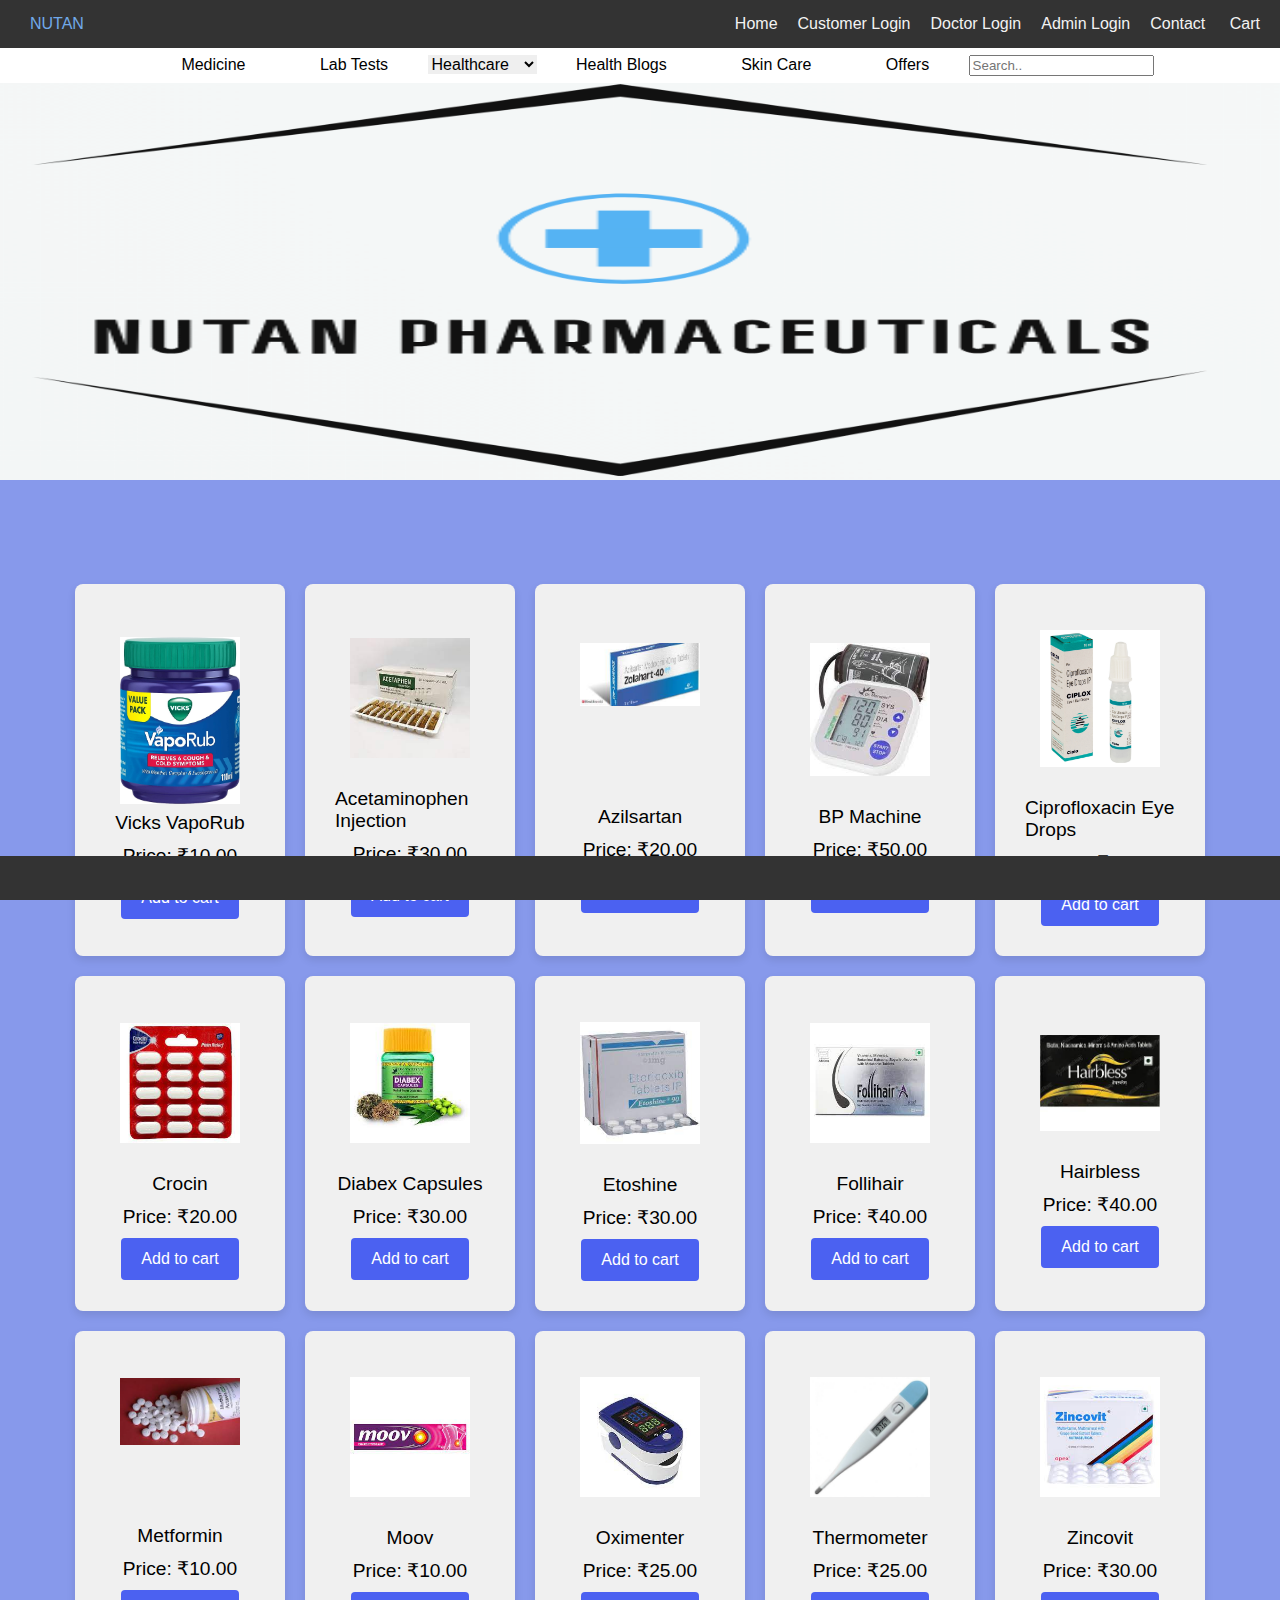
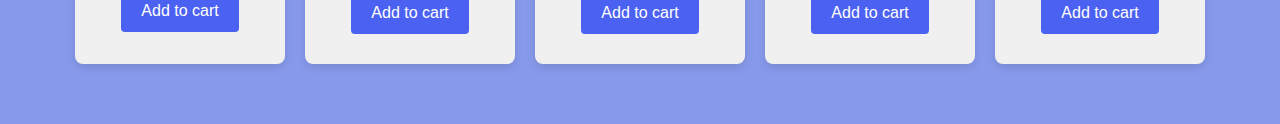
<file: index.html>
<!DOCTYPE html>
<html lang="en">

<head>
  <meta charset="UTF-8">
  <meta name="viewport" content="width=device-width, initial-scale=1.0">
  <link rel="stylesheet" href="https://cdnjs.cloudflare.com/ajax/libs/font-awesome/6.5.1/css/all.min.css"
    integrity="sha512-DTOQO9RWCH3ppGqcWaEA1BIZOC6xxalwEsw9c2QQeAIftl+Vegovlnee1c9QX4TctnWMn13TZye+giMm8e2LwA=="
    crossorigin="anonymous" referrerpolicy="no-referrer"/>
  <title>Nutan</title>
  <link rel="stylesheet" href="home.css">
</head>

<body>
  <!-- section 1 -->
  <header>
    <div class="navbar1">
      <div class="company_name">
        <i class="fa-solid fa-prescription-bottle-medical"></i>
          NUTAN 
      </div>
      <div class="nav_content">
        <a href="index.html">Home</a>
        <a href="customer_login.html">Customer Login</a>
        <a href="doctor_login.html">Doctor Login</a>
        <a href="admin.html">Admin Login </a>
        <a href="contact.html">Contact</a>
      </div>
      <div class="cart_content1">
        <div class="cart_icon">
          <i class="fa-solid fa-cart-plus" style="color: #f9fafb;"></i>
        </div> &nbsp;
        <a href="cart.html">Cart</a>
      </div>
    </div>

    <div class="navbar2">
      <div class="itemlist">
        <a href="medicine.html">Medicine</a>
        <a href="#">Lab Tests</a>

        <!-- <a href="#">Healthcare</a> -->
        <select name="Healthcare" id="Healthcare">
          <option value="0">Healthcare</option>
          <option value="1">Elderly Care</option>
          
        </select>

        <a href="#">Health Blogs</a>
        <a href="#">Skin Care</a>
        <a href="#">Offers</a>

          <input type="search" placeholder="Search.." name="search">
          <!-- <button type="submit"><i class="fa fa-search"></i></button> -->
      </div>
    </div>

  </header>
  <div class="home_image">
    <img src="image/Nutun_logo.png" alt="Nature" class="image" width="600" height="400">
  </div>
  <!-- Section 2 -->
  <div class="container">
    <div class="grid-container">
      <!-- Generate 25 cards -->
      <div class="card">
        <div class="cart_content">
          <img src="image/vicks.jpg" alt="">
          <a href="#">Vicks VapoRub</a>
          <p>Price: ₹10.00</p>
          <button class="btn cart-btn" onclick="addToCart()"><a href="cart.html" style="color: white;">Add to cart</a></button>
        </div>
      </div>
      <div class="card">
        <div class="cart_content">
          <img src="image/acetaminophen injection.jpg" alt=""><br>
          <a href="#">Acetaminophen Injection</a>
          <p>Price: ₹30.00</p>
          <button class="btn cart-btn" onclick="addToCart()"><a href="cart.html" style="color: white;">Add to cart</a></button>
        </div>
      </div>
      <div class="card">
        <div class="cart_content thrid_cart">
          <img src="image/Azilsartan.jpg" alt=""><br>
          <a href="#">Azilsartan</a>
          <p>Price: ₹20.00</p>
          <button class="btn cart-btn" onclick="addToCart()"><a href="cart.html" style="color: white;">Add to cart</a></button>
        </div>
      </div>
      <div class="card">
        <div class="cart_content">
          <img src="image/BPmachine.jpg" alt=""><br>
          <a href="#">BP Machine</a>
          <p>Price: ₹50.00</p>
          <button class="btn cart-btn" onclick="addToCart()"><a href="cart.html" style="color: white;">Add to cart</a></button>
        </div>
      </div>
      <div class="card">
        <div class="cart_content">
          <img src="image/Ciprofloxacin Eye Drops.png" alt=""><br>
          <a href="#">Ciprofloxacin Eye Drops</a>
          <p>Price: ₹20.00</p>
          <button class="btn cart-btn" onclick="addToCart()"><a href="cart.html" style="color: white;">Add to cart</a></button>
        </div>
      </div>
      <div class="card">
        <div class="cart_content">
          <img src="image/crocin.jpg" alt=""><br>
          <a href="#">Crocin</a>
          <p>Price: ₹20.00</p>
          <button class="btn cart-btn" onclick="addToCart()"><a href="cart.html" style="color: white;">Add to cart</a></button>
        </div>
      </div>
      <div class="card">
        <div class="cart_content">
          <img src="image/DIABEX CAPSULES.jpg" alt=""><br>
          <a href="#">Diabex Capsules</a>
          <p>Price: ₹30.00</p>
          <button class="btn cart-btn" onclick="addToCart()"><a href="cart.html" style="color: white;">Add to cart</a></button>
        </div>
      </div>
      <div class="card">
        <div class="cart_content">
          <img src="image/Etoshine.jpg" alt=""><br>
          <a href="#">Etoshine</a>
          <p>Price: ₹30.00</p>
          <button class="btn cart-btn" onclick="addToCart()"><a href="cart.html" style="color: white;">Add to cart</a></button>
        </div>
      </div>
      <div class="card">
        <div class="cart_content">
          <img src="image/follihair.jpg" alt=""><br>
          <a href="#">Follihair</a>
          <p>Price: ₹40.00</p>
          <button class="btn cart-btn" onclick="addToCart()"><a href="cart.html" style="color: white;">Add to cart</a></button>
        </div>
      </div>
      <div class="card">
        <div class="cart_content">
          <img src="image/hairbless.jpg" alt=""><br>
          <a href="#">Hairbless</a>
          <p>Price: ₹40.00</p>
          <button class="btn cart-btn" onclick="addToCart()"><a href="cart.html" style="color: white;">Add to cart</a></button>
        </div>
      </div>
      <div class="card">
        <div class="cart_content  thrid_cart2">
          <img src="image/Metformin.jpg" alt=""><br>
          <a href="#">Metformin</a>
          <p>Price: ₹10.00</p>
          <button class="btn cart-btn" onclick="addToCart()"><a href="cart.html" style="color: white;">Add to cart</a></button>
        </div>
      </div>
      <div class="card">
        <div class="cart_content">
          <img src="image/moov.jpg" alt=""><br>
          <a href="#">Moov</a>
          <p>Price: ₹10.00</p>
          <button class="btn cart-btn" onclick="addToCart()"><a href="cart.html" style="color: white;">Add to cart</a></button>
        </div>
      </div>
      <div class="card">
        <div class="cart_content">
          <img src="image/oximenter.jpg" alt=""><br>
          <a href="#">Oximenter</a>
          <p>Price: ₹25.00</p>
          <button class="btn cart-btn" onclick="addToCart()"><a href="cart.html" style="color: white;">Add to cart</a></button>
        </div>
      </div>
      <div class="card">
        <div class="cart_content">
          <img src="image/thermometer.jpeg" alt=""><br>
          <a href="#">Thermometer</a>
          <p>Price: ₹25.00</p>
          <button class="btn cart-btn" onclick="addToCart()"><a href="cart.html" style="color: white;">Add to cart</a></button>
        </div>
      </div>
      <div class="card">
        <div class="cart_content">
          <img src="image/zincovit.jpg" alt=""><br>
          <a href="#">Zincovit</a>
          <p>Price: ₹30.00</p>
          <button class="btn cart-btn" onclick="addToCart()"><a href="cart.html" style="color: white;">Add to cart</a></button>
        </div>
      </div>
      <!-- Repeat for the remaining cards -->
      <!-- You can also use JavaScript to generate cards dynamically -->
    </div>
  </div>


  <!-- Section 3 -->
  <footer>
    <!-- <p>&copy; 2024 MyWebsite. All rights reserved.</p> -->
    <a href="https://www.instagram.com/" class="fa-brands fa-instagram fa-lg"style="color: #74C0FC;   text-decoration:none; padding-left:5px" ></a>
    <a href= "https://twitter.com/"class="fa-brands fa-twitter fa-lg" style="color: #74C0FC;  text-decoration:none;"></a>
    <a href="https://in.pinterest.com/" class="fa-brands fa-pinterest fa-lg" style="color: #e81111;   text-decoration:none;"></a>
    <a href="https://www.facebook.com/" class="fa-brands fa-facebook fa-lg" style="color: #74C0FC; text-decoration:none;"></a>
  </footer>

  <script src="script.js"></script>
</body>

</html>
</file>
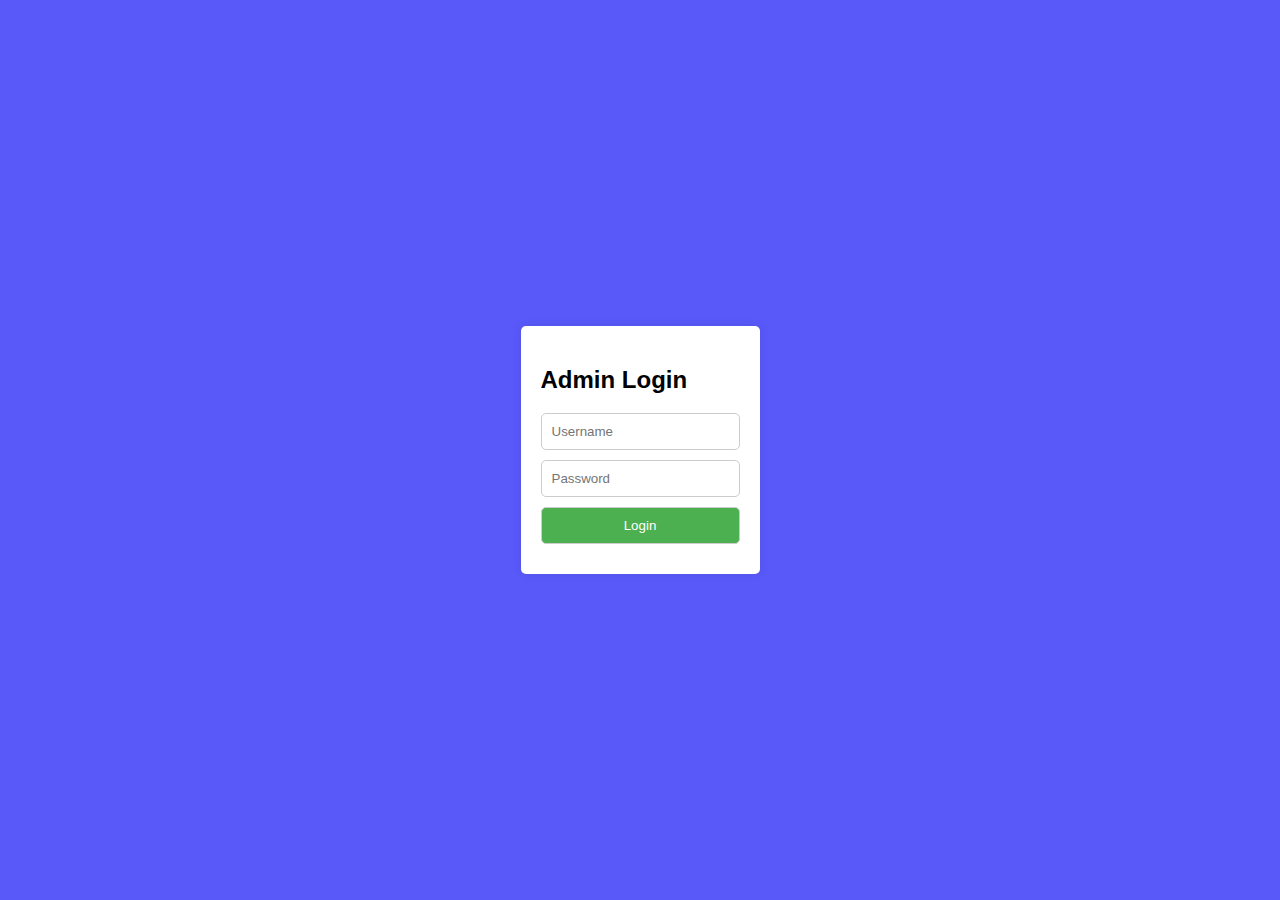
<file: admin.html>
<!DOCTYPE html>
<html lang="en">
<head>
    <meta charset="UTF-8">
    <meta name="viewport" content="width=device-width, initial-scale=1.0">
    <title>Login Page</title>
    <style>
        body {
            font-family: Arial, sans-serif;
            background-color: rgb(89, 89, 250);
            margin: 0;
            padding: 0;
            display: flex;
            justify-content: center;
            align-items: center;
            height: 100vh;
        }
        form {
            background-color: #fff;
            padding: 20px;
            border-radius: 5px;
            box-shadow: 0 0 10px rgba(0, 0, 0, 0.1);
        }
        input[type="text"],
        input[type="password"],
        input[type="submit"] {
            width: 100%;
            margin-bottom: 10px;
            padding: 10px;
            border: 1px solid #ccc;
            border-radius: 5px;
            box-sizing: border-box;
        }
        input[type="submit"] {
            background-color: #4caf50;
            color: #fff;
            cursor: pointer;
        }
        input[type="submit"]:hover {
            background-color: #45a049;
        }
    </style>
</head>
<body>

<form action="#" method="post">
    <h2>Admin Login</h2>
    <input type="text" name="username" placeholder="Username" required><br>
    <input type="password" name="password" placeholder="Password" required><br>
    <input type="submit" value="Login">
</form>

</body>
</html>
</file>
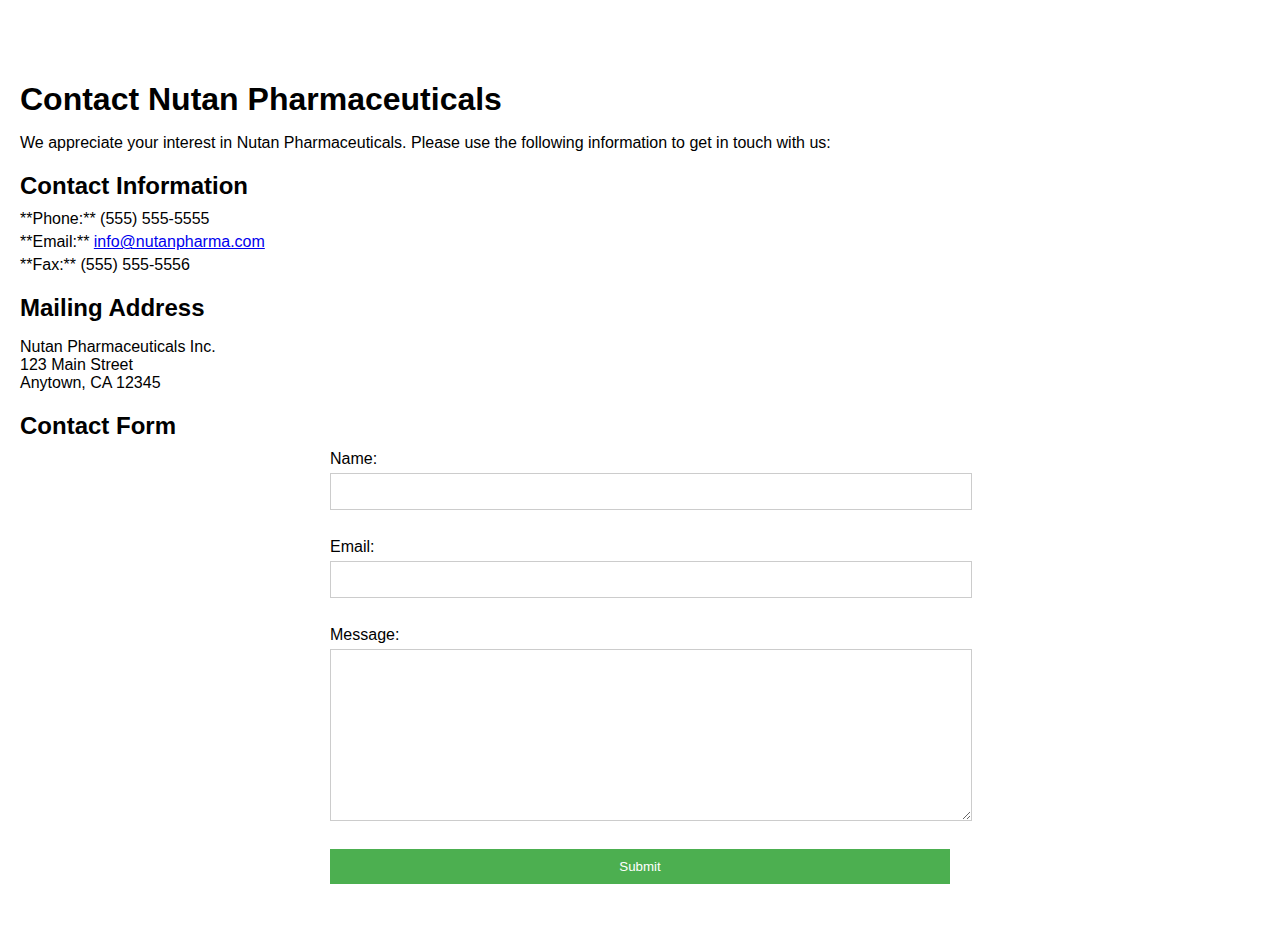
<file: contact.html>
<!DOCTYPE html>
<html lang="en">
<head>
  <meta charset="UTF-8">
  <meta name="viewport" content="width=device-width, initial-scale=1.0">
  <title>Nutan Pharmaceuticals - Contact Us</title>
  <link rel="stylesheet" href="style_1.css">
</head>
<body>
  <header>
    </header>
  <main>
    <h1>Contact Nutan Pharmaceuticals</h1>
    <p>We appreciate your interest in Nutan Pharmaceuticals. Please use the following information to get in touch with us:</p>

    <h2>Contact Information</h2>
    <ul class="contact-info">
      <li>**Phone:** (555) 555-5555</li>
      <li>**Email:** <a href="mailto:info@nutanpharma.com">info@nutanpharma.com</a></li>
      <li>**Fax:** (555) 555-5556</li>
    </ul>

    <h2>Mailing Address</h2>
    <p class="address">
      Nutan Pharmaceuticals Inc.<br>
      123 Main Street<br>
      Anytown, CA 12345
    </p>

    <h2>Contact Form</h2>
    <form action="/contact/submit" method="post">
      <label for="name">Name:</label>
      <input type="text" id="name" name="name" required><br>

      <label for="email">Email:</label>
      <input type="email" id="email" name="email" required><br>

      <label for="message">Message:</label>
      <textarea id="message" name="message" rows="5" required></textarea><br>

      <button type="submit">Submit</button>
    </form>

  </main>
  <footer>
    </footer>
</body>
</html>
</file>
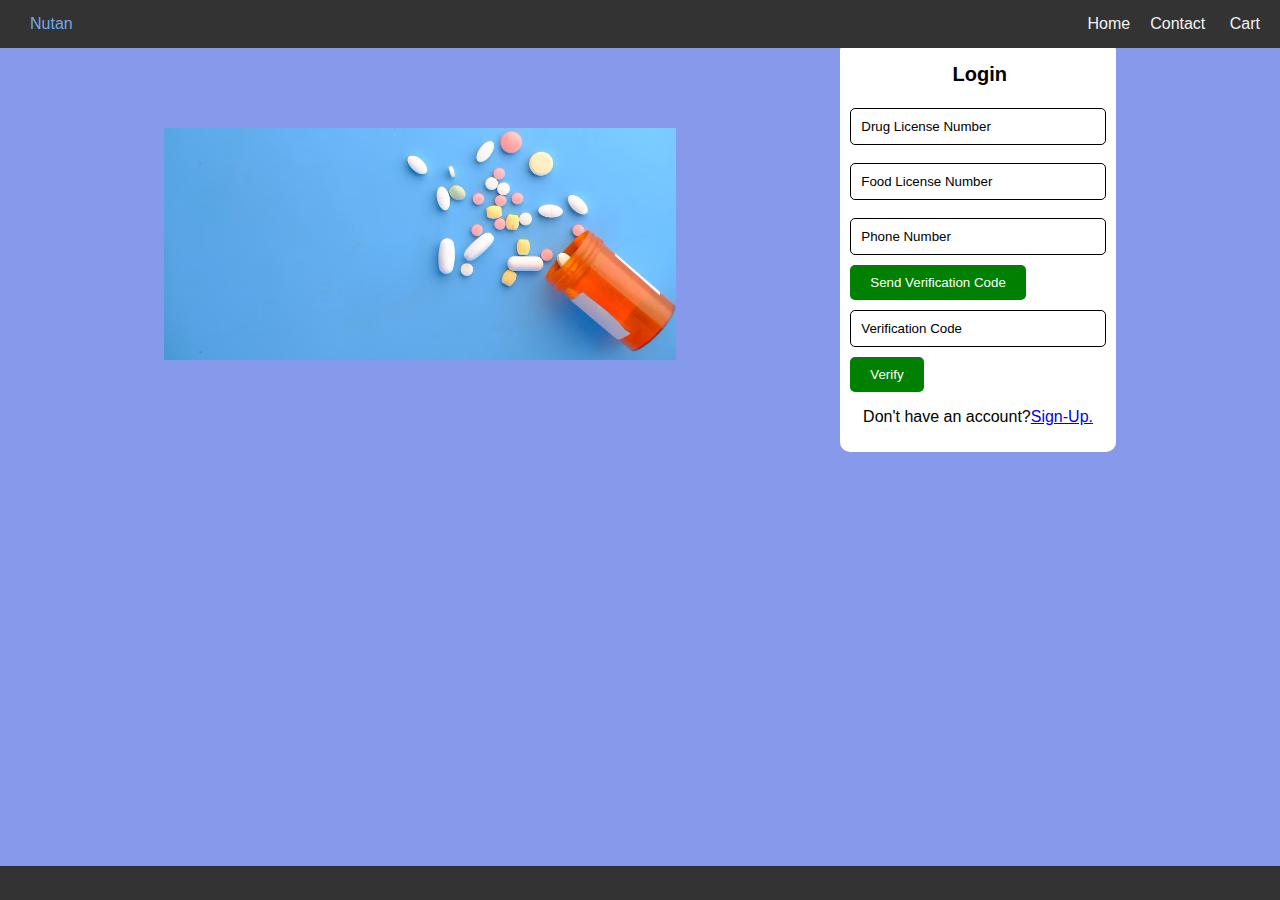
<file: customer_login.html>
<!DOCTYPE html>
<html lang="en">

<head>
    <meta charset="UTF-8">
    <meta name="viewport" content="width=device-width, initial-scale=1.0">
    <link rel="stylesheet" href="https://cdnjs.cloudflare.com/ajax/libs/font-awesome/6.5.1/css/all.min.css"
        integrity="sha512-DTOQO9RWCH3ppGqcWaEA1BIZOC6xxalwEsw9c2QQeAIftl+Vegovlnee1c9QX4TctnWMn13TZye+giMm8e2LwA=="
        crossorigin="anonymous" referrerpolicy="no-referrer" />
    <title>Login Page</title>
    <link rel="stylesheet" href="styles.css">
</head>

<body>
    <header>
        <div class="navbar">
            <div class="company_name">
                <i class="fa-solid fa-prescription-bottle-medical"></i>
                Nutan
            </div>
            <div class="nav_content">
                <a href="index.html">Home</a>
                <!-- <a href="login.html">Login</a> -->
                <a href="#">Contact</a>
                <!-- <a href="#"><i class="fa-regular fa-user"></i></a> -->
            </div>
            <div class="cart_content">
                <div class="cart_icon">
                    <i class="fa-solid fa-cart-plus" style="color: #f9fafb;"></i>
                </div> &nbsp;
                <p>Cart</p>
            </div>

        </div>
    </header>
    <div class="container">
        <div class="side_image">
            <img  src="med.jpg" alt="side image">
        </div>
        <div class="login">
            <h1>Login</h1>
            <form id="verificationForm">
                <div class="form-group">
                    <!-- <label for="DrugLicenseNumber">Drug License Number:</label><br> -->
                    <input type="text" id="DrugLicenseNumber" name="DrugLicenseNumber" placeholder="Drug License Number" required>
                </div>
                <div class="form-group">
                    <!-- <label for="DrugLicenseNumber">Drug License Number:</label><br> -->
                    <input type="text" id="DrugLicenseNumber" name="DrugLicenseNumber" placeholder="Food License Number" required>
                </div>
                <div class="form-group">
                    <!-- <label for="phoneNumber">Phone Number:</label><br> -->
                    <input type="text" id="phoneNumber" name="phoneNumber" placeholder="Phone Number" required>
                </div>
                <div class="form-group">
                    <button type="button" onclick="sendVerificationCode()">Send Verification Code</button>
                </div>
                <div class="form-group">
                    <!-- <label for="verificationCode">Verification Code:</label><br> -->
                    <input type="text" id="verificationCode" name="verificationCode" placeholder="Verification Code" required>
                </div>
                <div class="form-group">
                    <button type="submit">Verify</button>
                </div>
                <p>Don't have an account?<a href="customer_signup.html">Sign-Up.</a></p>
            </form>
        </div>
    </div>

    <footer>
        <!-- <p>&copy; 2024 MyWebsite. All rights reserved.</p> -->
        <a href="https://www.instagram.com/" class="fa-brands fa-instagram fa-lg"style="color: #74C0FC;   text-decoration:none; padding-left:5px" ></a>
        <a href= "https://twitter.com/"class="fa-brands fa-twitter fa-lg" style="color: #74C0FC;  text-decoration:none;"></a>
        <a href="https://in.pinterest.com/" class="fa-brands fa-pinterest fa-lg" style="color: #e81111;   text-decoration:none;"></a>
        <a href="https://www.facebook.com/" class="fa-brands fa-facebook fa-lg" style="color: #74C0FC; text-decoration:none;"></a>
    </footer>

    <script src="script.js"></script>
</body>

</html>
</file>
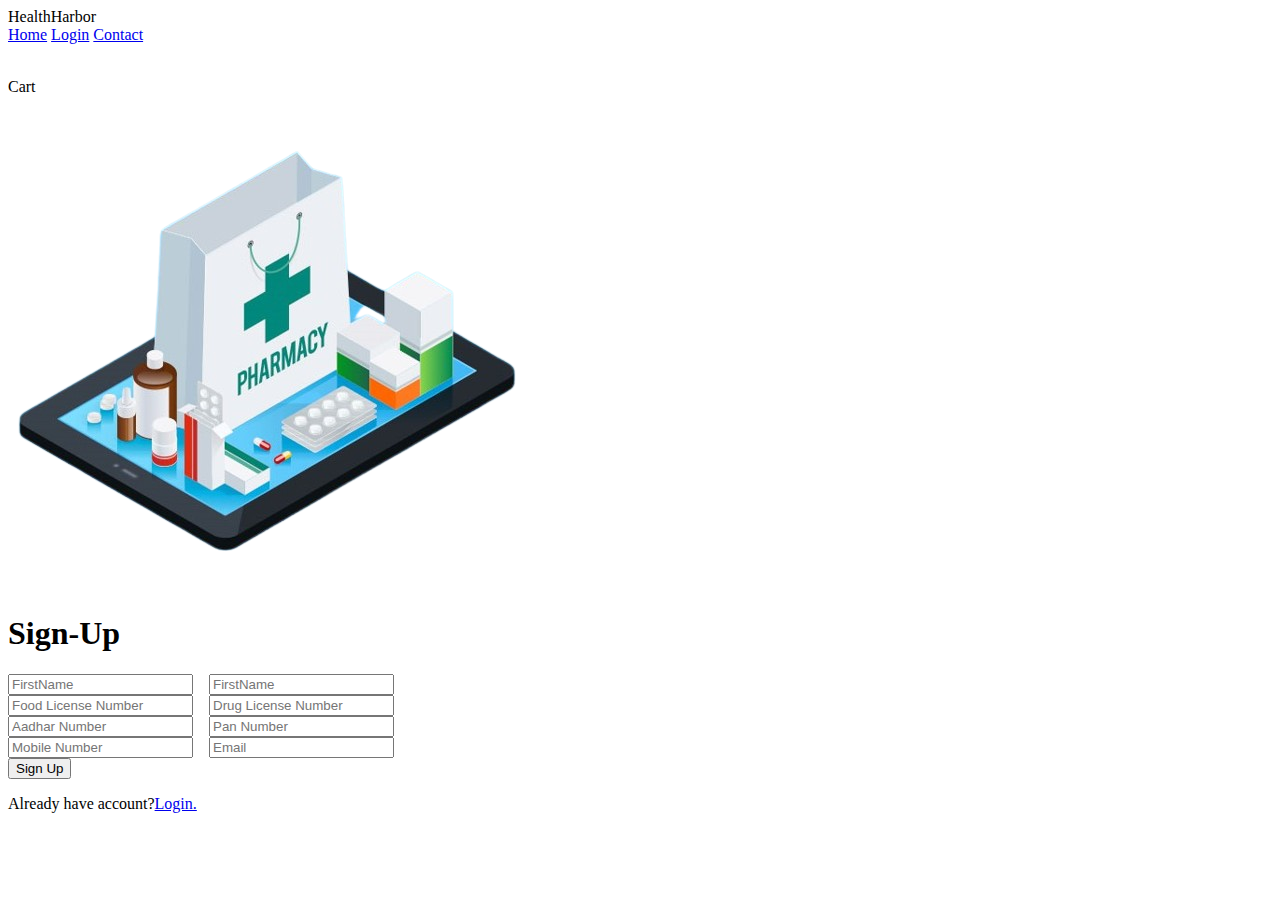
<file: customer_signup.html>
<!DOCTYPE html>
<html lang="en">

<head>
  <meta charset="UTF-8">
  <meta name="viewport" content="width=device-width, initial-scale=1.0">
  <link rel="stylesheet" href="https://cdnjs.cloudflare.com/ajax/libs/font-awesome/6.5.1/css/all.min.css"
    integrity="sha512-DTOQO9RWCH3ppGqcWaEA1BIZOC6xxalwEsw9c2QQeAIftl+Vegovlnee1c9QX4TctnWMn13TZye+giMm8e2LwA=="
    crossorigin="anonymous" referrerpolicy="no-referrer" />
  <title>Login Page</title>
  <link rel="stylesheet" href="customer_signup.html">
</head>

<body>
  <header>
    <div class="navbar">
      <div class="company_name">
        <i class="fa-solid fa-prescription-bottle-medical"></i>
        HealthHarbor
      </div>
      <div class="nav_content">
        <a href="home.html">Home</a>
        <a href="index.html">Login</a>
        <a href="#">Contact</a>
      </div>
      <div class="cart_content">
        <div class="cart_icon">
          <i class="fa-solid fa-cart-plus" style="color: #f9fafb;"></i>
        </div> &nbsp;
        <p>Cart</p>
      </div>

    </div>
  </header>
  <div class="container">
    <div class="side_image">
      <img src="image/bck-img-removebg-preview.png" alt="side image">
    </div>
    <div class="login">
      <h1>Sign-Up</h1>
      <form id="signupForm">
        <div class="form-group">
          <input type="text" id="name" name="name" placeholder="FirstName" required>&nbsp; &nbsp; 
          <input type="text" id="name" name="name" placeholder="FirstName" required>
        </div>  
        <div class="form-group">
          <input type="number" id="FoodLicenseNumber" name="FoodLicenseNumber" placeholder="Food License Number">&nbsp; &nbsp; 
          <input type="number" id="DrugLicenseNumber" name="Drug LicenseNumber" placeholder="Drug License Number" required>
        </div>
        <div class="form-group">
          <input type="number" id="AadharNumber" name="AadharNumber" placeholder="Aadhar Number" required>&nbsp; &nbsp; 
          <input type="number" id="PanNumber" name="PanNumber" placeholder="Pan Number" required>
        </div>
        <div class="form-group">
          <input type="number" id="MobileNumbe" name="MobileNumbe" placeholder="Mobile Number" required>&nbsp; &nbsp; 
          <input type="email" id="email" name="email" placeholder="Email" required>
        </div>
        <button type="submit">Sign Up</button>
        <p>Already have account?<a href="customer_login.html">Login.</a></p>
      </form>
    </div>
  </div>

  <footer>
        <i class="fa-brands fa-instagram fa-lg"></i>
        <i class="fa-brands fa-twitter fa-lg" style="color: #74C0FC;"></i>
        <i class="fa-brands fa-pinterest fa-lg" style="color: #e81111;"></i>
        <i class="fa-brands fa-facebook fa-lg" style="color: #74C0FC;"></i>
  </footer>

  <script src="script.js"></script>
</body>

</html>
</file>
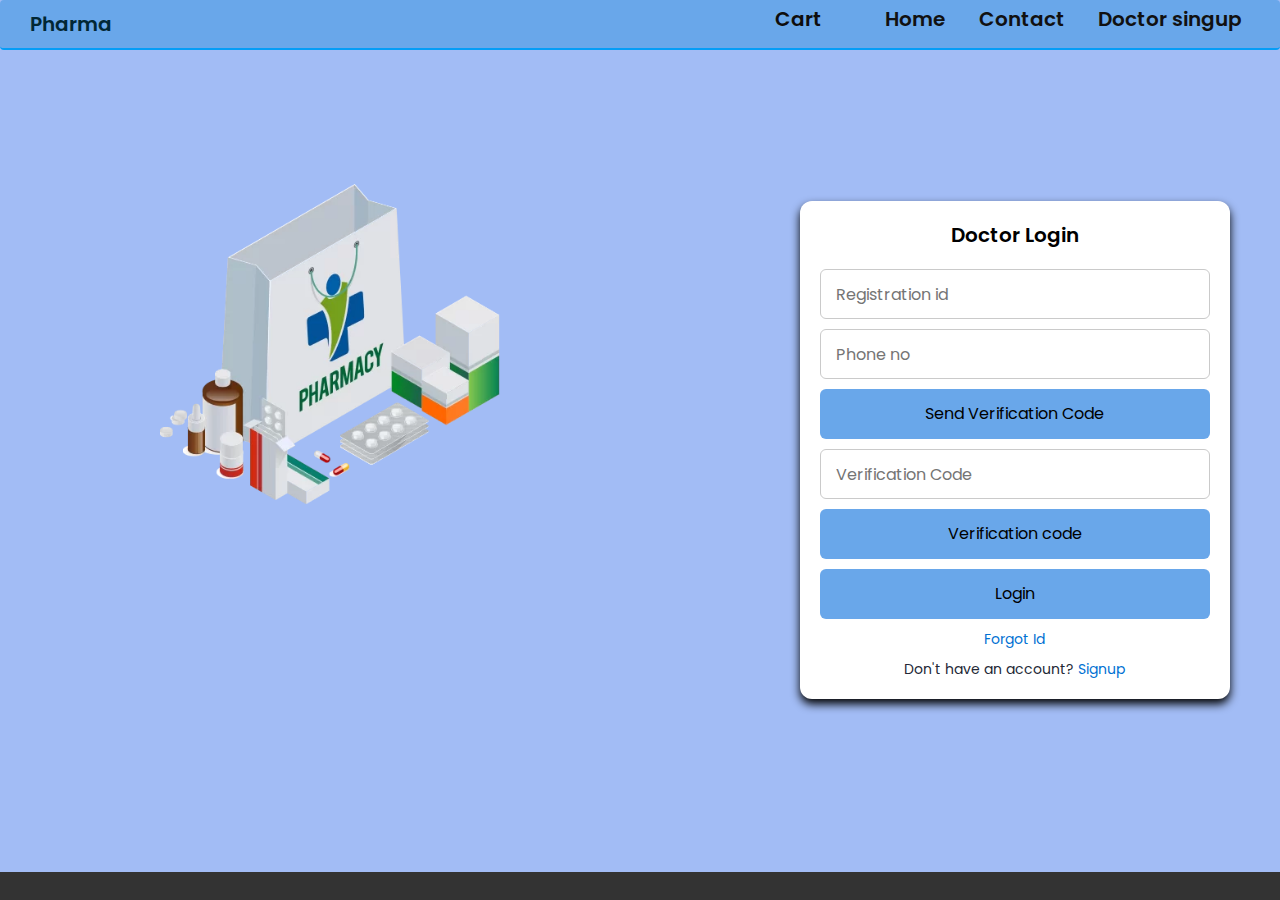
<file: doctor_login.html>
<!DOCTYPE html>

    <html lang="en">
    <head>
        <meta charset="UTF-8">
       
        <meta http-equiv="Cache-control" content="public">
        <meta name="viewport" content="width=device-width, initial-scale=1.0">

        <title> Doctor login </title>
        <link rel="stylesheet" href="https://maxcdn.bootstrapcdn.com/bootstrap/3.4.1/css/bootstrap.min.css">
        <script src="https://ajax.googleapis.com/ajax/libs/jquery/3.7.1/jquery.min.js"></script>
        <script src="https://maxcdn.bootstrapcdn.com/bootstrap/3.4.1/js/bootstrap.min.js"></script>
        <link rel="stylesheet" href="https://cdnjs.cloudflare.com/ajax/libs/font-awesome/6.5.1/css/all.min.css"
        integrity="sha512-DTOQO9RWCH3ppGqcWaEA1BIZOC6xxalwEsw9c2QQeAIftl+Vegovlnee1c9QX4TctnWMn13TZye+giMm8e2LwA=="
        crossorigin="anonymous" referrerpolicy="no-referrer" />

        <!-- CSS -->
        <link rel="stylesheet" href="doctor.css">
                        
    </head>
    <body>
        <header>
            <div class="navbar">
                <div class="company_name">
                  <i class="fa-solid fa-prescription-bottle-medical"></i>
                  Pharma
                </div>
                <div class="nav_content">
                    <a href="cart.html">
                    <div class="cart_content">
                        <div class="cart_icon">
                          <i class="fa-solid fa-cart-plus" ></i>
                        </div> &nbsp;
                        <p>Cart</p>
                      </div>
                    </a>
                       <a href="index.html">Home</a>
                  <a href="contact.html">Contact</a>
                  <a href="doctor_signup.html">Doctor singup</a>
                    
                </div>
                
          
              </div>
            </header>
            <div class="side_image">
                <img src="pharma.jpg" alt="side image">
            </div>
        <section class="container forms">
       
            <div class="form login">
                <div class="form-content">
                    <header> Doctor Login</header>
                    <form action=" dashbord_doctor.html"   onsubmit="return validateLoginForm()"  id="verificationForm" >
                        <div class="field input-field">
                            <input type="text" placeholder="Registration id" class="input " id="registration" name="registration" required>
                        </div>

                        <div class="field input-field">
                            <input type="number" placeholder="Phone no" class="input " id="phone"  name="phone" required>
                        </div>

                        <div class="field  button-field">
                            <button type="button" onclick="sendVerificationCode()">Send Verification Code</button>
                        </div>

                        <div class="field input-field">
                            <!-- <label for="verificationCode">Verification Code:</label><br> -->
                            <input type="text" id="verificationCode" name="verificationCode" placeholder="Verification Code" required>
                        </div>

                        
                        <div class="field button-field">
                            <button type="button" name="submission" onclick="handleFormSubmission(event) " >Verification code</button>
                        </div>

                        
                        <div class="field button-field">
                            <button type="submit" name="submit" >Login</button>
                        </div>
                        
                        <div class="form-link">
                            <a href="#" class="forgot-pass">Forgot Id</a>
                        </div>

                    <div class="form-link">
                        <span>Don't have an account? <a href="doctor_signup.html" class="link signup-link">Signup</a></span>
                    </div>
                </div>

            </div>

            

            <script src="doctor.js" >
                 
        
    </script>


        </section>

        <footer>
            <i class="fa-brands fa-instagram fa-lg"></i>
            <i class="fa-brands fa-twitter fa-lg" style="color: #74C0FC;"></i>
            <i class="fa-brands fa-pinterest fa-lg" style="color: #e81111;"></i>
            <i class="fa-brands fa-facebook fa-lg" style="color: #74C0FC;"></i>
      </footer>
    </body>
</html>
</file>
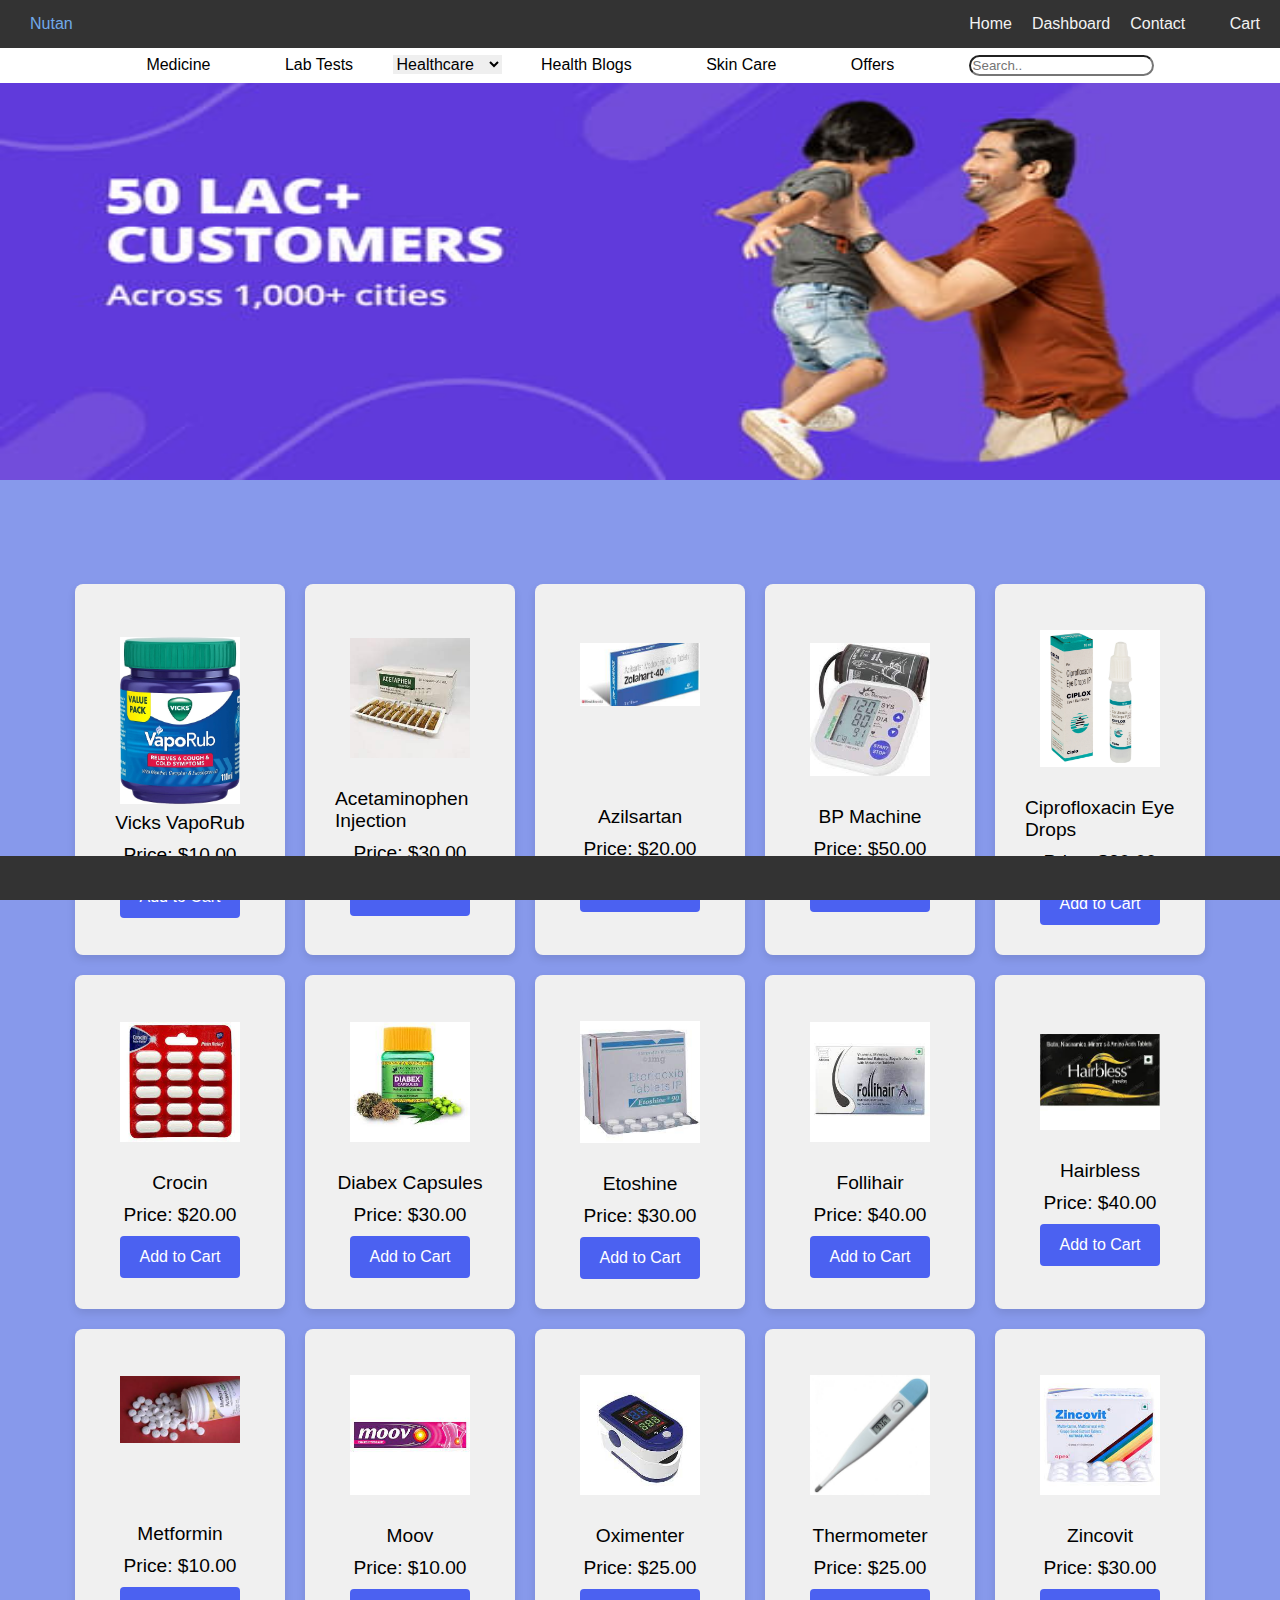
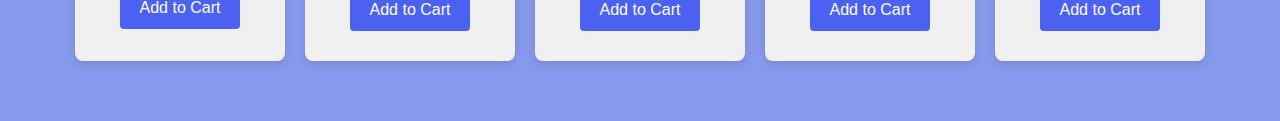
<file: login_after.html>
<!DOCTYPE html>
<html lang="en">

<head>
  <meta charset="UTF-8">
  <meta name="viewport" content="width=device-width, initial-scale=1.0">
  <link rel="stylesheet" href="https://cdnjs.cloudflare.com/ajax/libs/font-awesome/6.5.1/css/all.min.css"
    integrity="sha512-DTOQO9RWCH3ppGqcWaEA1BIZOC6xxalwEsw9c2QQeAIftl+Vegovlnee1c9QX4TctnWMn13TZye+giMm8e2LwA=="
    crossorigin="anonymous" referrerpolicy="no-referrer" />
  <title>Nutan</title>
  <link rel="stylesheet" href="home.css">
</head>

<body>
  <!-- section 1 -->
  <header>
    <div class="navbar1">
      <div class="company_name">
        <i class="fa-solid fa-prescription-bottle-medical"></i>
        Nutan
      </div>
      <div class="nav_content">
        <a href="login_after.html">Home</a>
        <a href="dashboard.html">Dashboard</a>
        <a href="contact.html">Contact</a>
        <a href="#"><i class="fa-regular fa-user"></i></a>

      </div>
      <div class="cart_content1">
        <div class="cart_icon">
          <i class="fa-solid fa-cart-plus" style="color: #f9fafb;"></i>
        </div> &nbsp;
        <a href="cart.html">Cart</a>
      </div>
    </div>

    <div class="navbar2">
      <div class="itemlist">
        <a href="#">Medicine</a>
        <a href="#">Lab Tests</a>

        <!-- <a href="#">Healthcare</a> -->
        <select name="Healthcare" id="Healthcare">
          <option value="0">Healthcare</option>
          <option value="1">Elderly Care</option>
          <!-- <option value="2">Personal Care</option>
          <option value="3">Healthcare Devices</option>
          <option value="4">Health Food and Drinks</option>
          <option value="5">Skin Care</option>
          <option value="6">Mother and Baby Care</option>
          <option value="7">Fitness Supplements</option>
          <option value="8">Vitamin Care</option> -->
        </select>

        <a href="#">Health Blogs</a>
        <a href="#">Skin Care</a>
        <a href="#">Offers</a>
        <a href="">
          <input type="text" placeholder="Search.." name="search">
          <!-- <button type="submit"><i class="fa fa-search"></i></button> -->
        </a>
      </div>
    </div>

  </header>
  <div class="home_image">
    <img src="image/comp_50lac.jpg" alt="Nature" class="image" width="600" height="400">
  </div>
  <!-- Section 2 -->
  <div class="container">
    <div class="grid-container">
      <!-- Generate 25 cards -->
      <div class="card">
        <div class="cart_content">
          <img src="image/vicks.jpg" alt="">
          <a href="#">Vicks VapoRub</a>
          <p>Price: $10.00</p>
          <button class="btn cart-btn" onclick="addToCart()">Add to Cart</button>
        </div>
      </div>
      <div class="card">
        <div class="cart_content">
          <img src="image/acetaminophen injection.jpg" alt=""><br>
          <a href="#">Acetaminophen Injection</a>
          <p>Price: $30.00</p>
          <button class="btn cart-btn" onclick="addToCart()">Add to Cart</button>
        </div>
      </div>
      <div class="card">
        <div class="cart_content thrid_cart">
          <img src="image/Azilsartan.jpg" alt=""><br>
          <a href="#">Azilsartan</a>
          <p>Price: $20.00</p>
          <button class="btn cart-btn" onclick="addToCart()">Add to Cart</button>
        </div>
      </div>
      <div class="card">
        <div class="cart_content">
          <img src="image/BPmachine.jpg" alt=""><br>
          <a href="#">BP Machine</a>
          <p>Price: $50.00</p>
          <button class="btn cart-btn" onclick="addToCart()">Add to Cart</button>
        </div>
      </div>
      <div class="card">
        <div class="cart_content">
          <img src="image/Ciprofloxacin Eye Drops.png" alt=""><br>
          <a href="#">Ciprofloxacin Eye Drops</a>
          <p>Price: $20.00</p>
          <button class="btn cart-btn" onclick="addToCart()">Add to Cart</button>
        </div>
      </div>
      <div class="card">
        <div class="cart_content">
          <img src="image/crocin.jpg" alt=""><br>
          <a href="#">Crocin</a>
          <p>Price: $20.00</p>
          <button class="btn cart-btn" onclick="addToCart()">Add to Cart</button>
        </div>
      </div>
      <div class="card">
        <div class="cart_content">
          <img src="image/DIABEX CAPSULES.jpg" alt=""><br>
          <a href="#">Diabex Capsules</a>
          <p>Price: $30.00</p>
          <button class="btn cart-btn" onclick="addToCart()">Add to Cart</button>
        </div>
      </div>
      <div class="card">
        <div class="cart_content">
          <img src="image/Etoshine.jpg" alt=""><br>
          <a href="#">Etoshine</a>
          <p>Price: $30.00</p>
          <button class="btn cart-btn" onclick="addToCart()">Add to Cart</button>
        </div>
      </div>
      <div class="card">
        <div class="cart_content">
          <img src="image/follihair.jpg" alt=""><br>
          <a href="#">Follihair</a>
          <p>Price: $40.00</p>
          <button class="btn cart-btn" onclick="addToCart()">Add to Cart</button>
        </div>
      </div>
      <div class="card">
        <div class="cart_content">
          <img src="image/hairbless.jpg" alt=""><br>
          <a href="#">Hairbless</a>
          <p>Price: $40.00</p>
          <button class="btn cart-btn" onclick="addToCart()">Add to Cart</button>
        </div>
      </div>
      <div class="card">
        <div class="cart_content  thrid_cart2">
          <img src="image/Metformin.jpg" alt=""><br>
          <a href="#">Metformin</a>
          <p>Price: $10.00</p>
          <button class="btn cart-btn" onclick="addToCart()">Add to Cart</button>
        </div>
      </div>
      <div class="card">
        <div class="cart_content">
          <img src="image/moov.jpg" alt=""><br>
          <a href="#">Moov</a>
          <p>Price: $10.00</p>
          <button class="btn cart-btn" onclick="addToCart()">Add to Cart</button>
        </div>
      </div>
      <div class="card">
        <div class="cart_content">
          <img src="image/oximenter.jpg" alt=""><br>
          <a href="#">Oximenter</a>
          <p>Price: $25.00</p>
          <button class="btn cart-btn" onclick="addToCart()">Add to Cart</button>
        </div>
      </div>
      <div class="card">
        <div class="cart_content">
          <img src="image/thermometer.jpeg" alt=""><br>
          <a href="#">Thermometer</a>
          <p>Price: $25.00</p>
          <button class="btn cart-btn" onclick="addToCart()">Add to Cart</button>
        </div>
      </div>
      <div class="card">
        <div class="cart_content">
          <img src="image/zincovit.jpg" alt=""><br>
          <a href="#">Zincovit</a>
          <p>Price: $30.00</p>
          <button class="btn cart-btn" onclick="addToCart()">Add to Cart</button>
        </div>
      </div>
      <!-- Repeat for the remaining cards -->
      <!-- You can also use JavaScript to generate cards dynamically -->
    </div>
  </div>


  <!-- Section 3 -->
  <footer>
    <!-- <p>&copy; 2024 MyWebsite. All rights reserved.</p> -->
    <a href="https://www.instagram.com/" class="fa-brands fa-instagram fa-lg"style="color: #74C0FC;   text-decoration:none; padding-left:5px" ></a>
    <a href= "https://twitter.com/"class="fa-brands fa-twitter fa-lg" style="color: #74C0FC;  text-decoration:none;"></a>
    <a href="https://in.pinterest.com/" class="fa-brands fa-pinterest fa-lg" style="color: #e81111;   text-decoration:none;"></a>
    <a href="https://www.facebook.com/" class="fa-brands fa-facebook fa-lg" style="color: #74C0FC; text-decoration:none;"></a>
  </footer>

  <script src="script.js"></script>
</body>

</html>
</file>
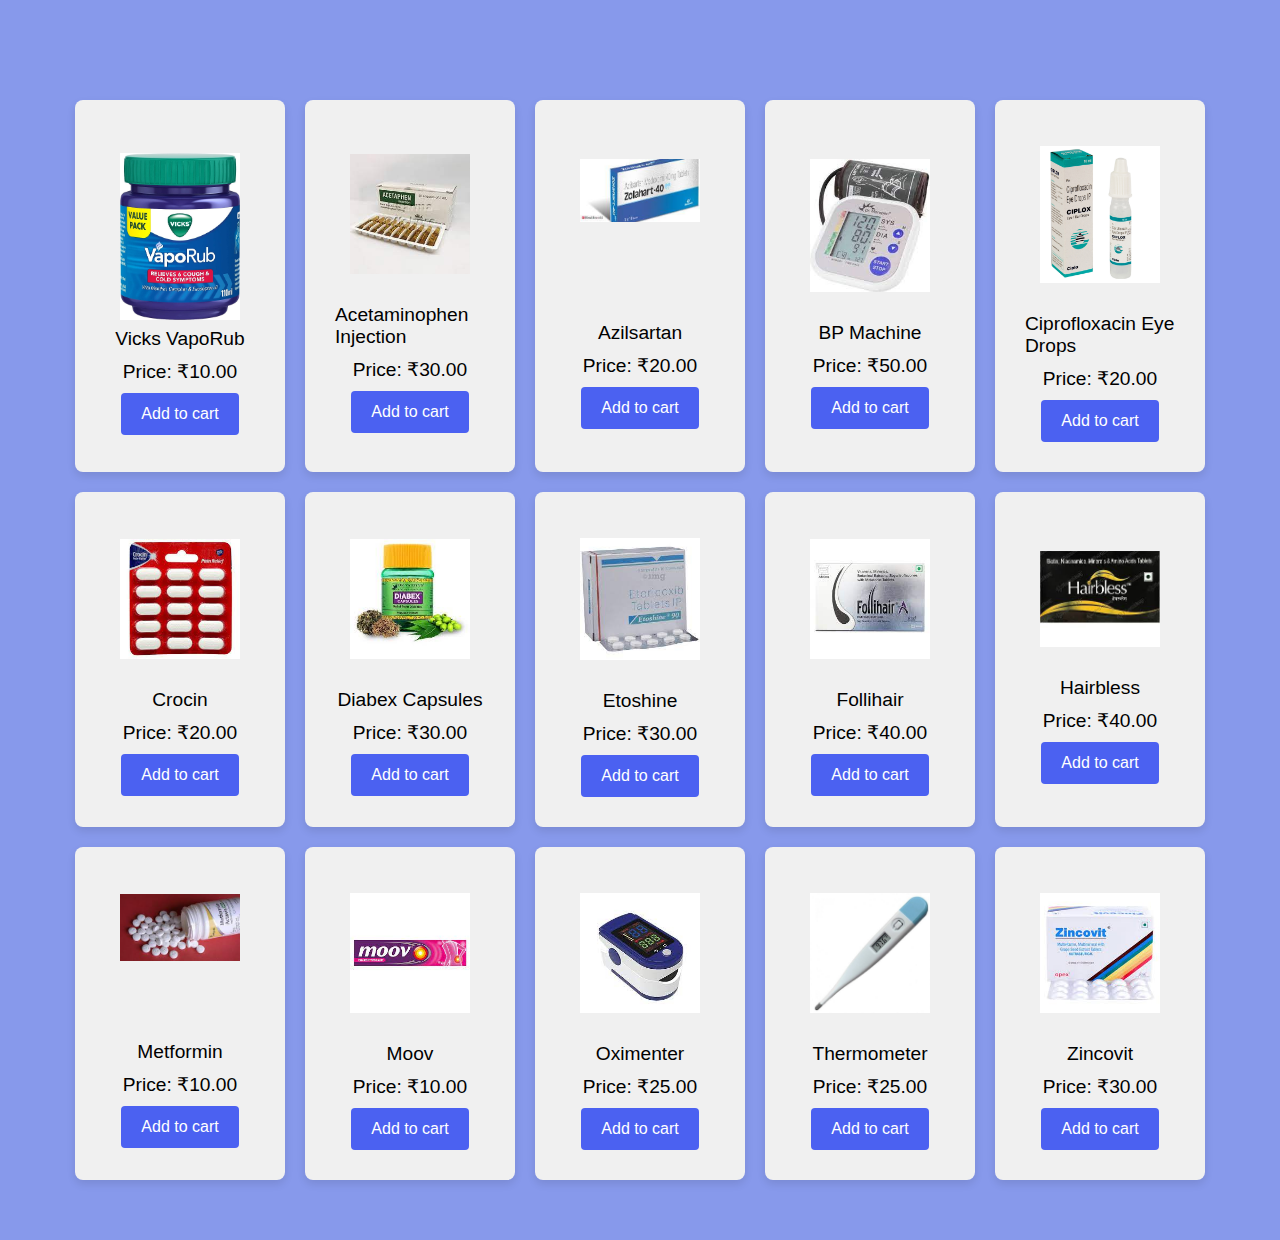
<file: medicine.html>
<!DOCTYPE html>
<html lang="en">
<head>
    <meta charset="UTF-8">
    <meta name="viewport" content="width=device-width, initial-scale=1.0">
    <title>Document</title>
    <link rel="stylesheet" href="home.css">
</head>
<body>
    <div class="container">
        <div class="grid-container">
          <!-- Generate 25 cards -->
          <div class="card">
            <div class="cart_content">
              <img src="image/vicks.jpg" alt="">
              <a href="cart.html">Vicks VapoRub</a>
              <p>Price: ₹10.00</p>
              <button class="btn cart-btn" onclick="addToCart()"><a href="cart.html" style="color: white;">Add to cart</a></button>
            </div>
          </div>
          <div class="card">
            <div class="cart_content">
              <img src="image/acetaminophen injection.jpg" alt=""><br>
              <a href="#">Acetaminophen Injection</a>
              <p>Price: ₹30.00</p>
              <button class="btn cart-btn" onclick="addToCart()"><a href="cart.html" style="color: white;">Add to cart</a></button>
            </div>
          </div>
          <div class="card">
            <div class="cart_content thrid_cart">
              <img src="image/Azilsartan.jpg" alt=""><br>
              <a href="#">Azilsartan</a>
              <p>Price: ₹20.00</p>
              <button class="btn cart-btn" onclick="addToCart()"><a href="cart.html" style="color: white;">Add to cart</a></button>
            </div>
          </div>
          <div class="card">
            <div class="cart_content">
              <img src="image/BPmachine.jpg" alt=""><br>
              <a href="#">BP Machine</a>
              <p>Price: ₹50.00</p>
              <button class="btn cart-btn" onclick="addToCart()"><a href="cart.html" style="color: white;">Add to cart</a></button>
            </div>
          </div>
          <div class="card">
            <div class="cart_content">
              <img src="image/Ciprofloxacin Eye Drops.png" alt=""><br>
              <a href="#">Ciprofloxacin Eye Drops</a>
              <p>Price: ₹20.00</p>
              <button class="btn cart-btn" onclick="addToCart()"><a href="cart.html" style="color: white;">Add to cart</a></button>
            </div>
          </div>
          <div class="card">
            <div class="cart_content">
              <img src="image/crocin.jpg" alt=""><br>
              <a href="#">Crocin</a>
              <p>Price: ₹20.00</p>
              <button class="btn cart-btn" onclick="addToCart()"><a href="cart.html" style="color: white;">Add to cart</a></button>
            </div>
          </div>
          <div class="card">
            <div class="cart_content">
              <img src="image/DIABEX CAPSULES.jpg" alt=""><br>
              <a href="#">Diabex Capsules</a>
              <p>Price: ₹30.00</p>
              <button class="btn cart-btn" onclick="addToCart()"><a href="cart.html" style="color: white;">Add to cart</a></button>
            </div>
          </div>
          <div class="card">
            <div class="cart_content">
              <img src="image/Etoshine.jpg" alt=""><br>
              <a href="#">Etoshine</a>
              <p>Price: ₹30.00</p>
              <button class="btn cart-btn" onclick="addToCart()"><a href="cart.html" style="color: white;">Add to cart</a></button>
            </div>
          </div>
          <div class="card">
            <div class="cart_content">
              <img src="image/follihair.jpg" alt=""><br>
              <a href="#">Follihair</a>
              <p>Price: ₹40.00</p>
              <button class="btn cart-btn" onclick="addToCart()"><a href="cart.html" style="color: white;">Add to cart</a></button>
            </div>
          </div>
          <div class="card">
            <div class="cart_content">
              <img src="image/hairbless.jpg" alt=""><br>
              <a href="#">Hairbless</a>
              <p>Price: ₹40.00</p>
              <button class="btn cart-btn" onclick="addToCart()"><a href="cart.html" style="color: white;">Add to cart</a></button>
            </div>
          </div>
          <div class="card">
            <div class="cart_content  thrid_cart2">
              <img src="image/Metformin.jpg" alt=""><br>
              <a href="#">Metformin</a>
              <p>Price: ₹10.00</p>
              <button class="btn cart-btn" onclick="addToCart()"><a href="cart.html" style="color: white;">Add to cart</a></button>
            </div>
          </div>
          <div class="card">
            <div class="cart_content">
              <img src="image/moov.jpg" alt=""><br>
              <a href="#">Moov</a>
              <p>Price: ₹10.00</p>
              <button class="btn cart-btn" onclick="addToCart()"><a href="cart.html" style="color: white;">Add to cart</a></button>
            </div>
          </div>
          <div class="card">
            <div class="cart_content">
              <img src="image/oximenter.jpg" alt=""><br>
              <a href="#">Oximenter</a>
              <p>Price: ₹25.00</p>
              <button class="btn cart-btn" onclick="addToCart()"><a href="cart.html" style="color: white;">Add to cart</a></button>
            </div>
          </div>
          <div class="card">
            <div class="cart_content">
              <img src="image/thermometer.jpeg" alt=""><br>
              <a href="#">Thermometer</a>
              <p>Price: ₹25.00</p>
              <button class="btn cart-btn" onclick="addToCart()"><a href="cart.html" style="color: white;">Add to cart</a></button>
            </div>
          </div>
          <div class="card">
            <div class="cart_content">
              <img src="image/zincovit.jpg" alt=""><br>
              <a href="#">Zincovit</a>
              <p>Price: ₹30.00</p>
              <button class="btn cart-btn" onclick="addToCart()"><a href="cart.html" style="color: white;">Add to cart</a></button>
            </div>
          </div>
          <!-- Repeat for the remaining cards -->
          <!-- You can also use JavaScript to generate cards dynamically -->
        </div>
      </div>
    
    
</body>
</html>
</file>
<file: home.css>
body {
  font-family: Arial, sans-serif;
  margin: 0;
  padding: 0;
  background-color: rgb(135, 153, 235);
}
.navbar1 {
  position: fixed;
  display: flex;
  background-color: #333;
  overflow: hidden;
  align-items: center;
  padding: 14px 10px;
  /* justify-content: space-evenly; */
  width: 100%;
  height: 20px;
  
}


.navbar2 {
  position: fixed;
  display: flex;
  background-color: white;
  overflow: hidden;
  align-items: center;
  padding: 10px 10px;
  width: 100%;
  height: 15px;
  top: 48px; /* Adjust this value as needed based on your layout */
  justify-content: space-evenly;
}

.itemlist a{
  /* display: flex; */
  margin: 10px 35px;
  text-decoration: none;
  color: black;
}

.itemlist a input[type=text] {
  /* padding: 20px; */
  /* font-size: 12px; */
  /* border: none; */
  border-radius: 15px;
}


.itemlist a button {
  padding: 6px 10px;
  margin-top: 8px;
  margin-right: 16px;
  background: #ddd;
  font-size: 17px;
  border: none;
  cursor: pointer;
}


.itemlist select {
  border: none; /* Optional: Remove border */
  outline: none; /* Optional: Remove outline */
  font-size: inherit; /* Inherit font size from parent */
}


@media screen and (max-width: 768px) {
  .navbar2 {
    height: auto; /* Allow the navbar to expand based on content */
    flex-direction: column; /* Stack items vertically */
    align-items: flex-start; /* Align items to the start */
    padding: 10px 20px; /* Adjust padding for better spacing */
  }

  .itemlist a {
    margin: 5px 5px; /* Adjust margin for better spacing */
  }
}

.home_image{
  top: 48px;
  padding-top: 80px;
}

.image{
  width: 100%;
  height: auto; /* Set height to auto for responsive behavior */
  max-height: 400px; /* Set a maximum height if needed */
}

/* Media query for responsive design */
@media (max-width: 768px) {
  .home_image {
    padding-top: 40px; /* Adjust padding for smaller screens */
  }

  .image {
    max-height: 300px; /* Adjust max-height for smaller screens */
  }
}

.company_name {
  margin-left: 15px;
  color: #71a9e9;
  text-align: center;
  padding-left: 5px;
  padding-right: 5px;
}

.nav_content {
  display: flex;
    margin-left: auto;
    margin-right: 0;
   
}

.nav_content a {
  text-align: center;
  text-decoration: none;
  color: #f2f2f2;
  /* padding-left: 5px;
  padding-right: 8px; */
  margin-right: 20px;
}

.dropdown {
  /* position: relative; */
  /* display: inline-block; */
  margin-right: 20px;
  color: white;
}


.cart_content1{
  display: flex;
  align-items: center;
  justify-content: center;
  margin-right: 10px;
}

.cart_content1 a{
  color: #f2f2f2;
  margin-right: 20px;
  text-decoration: none;
}

/* section 2 */

.container {
  display: flex;
  flex-direction: column; /* Ensure items stack vertically on smaller screens */
  align-items: center; /* Center items horizontally */
  padding-top: 80px;
  padding-bottom: 40px;
}



.grid-container {
  display: grid;
  grid-template-columns: repeat(5,minmax(150px, 1fr)); /* 5 columns with equal width */
  gap: 20px; /* Gap between each card */
  padding: 20px;
  flex-wrap: wrap;
}

.card {
  background-color: #f0f0f0;
  border-radius: 8px;
  padding: 30px; /* Increased padding */
  box-shadow: 0 4px 8px rgba(0, 0, 0, 0.1);
  /* transition: transform 0.3s ease; */
  width: 150px; /* Increased width */
  height: auto; /* Increased height */
  display: flex;
  justify-content: center;
  align-items: center;
  font-size: 1.2em; /* Increased font size */
}

.cart_content {
  display: flex;
  flex-direction: column; /* Display items in a column */
  align-items: center; /* Center items horizontally */
}

.cart_content img {
  max-width: 80%;
  height: auto;
  background-size: cover;
  margin-top: 16px;
  margin-bottom: 8px; /* Adjust margin as needed */
}

.cart_content a {
   margin: 0; /* Remove default margin */
   padding-bottom: 10px;
   text-decoration: none;
   color: black;
}

.cart_content p{
  margin: 0; /* Remove default margin */
   padding-bottom: 10px;
   text-decoration: none;
   color: black;
}

.cart_content button {
  margin: 0; /* Remove default margin */
  padding: 12px 20px; /* Adjust padding for button size */
  font-size: 16px; /* Adjust font size */
  text-decoration: none;
  color: #fff; /* Set text color */
  background-color: rgb(75, 97, 241);
  border: none;
  border-radius: 4px;
  cursor: pointer;
  transition: background-color 0.3s ease;
}

.cart_content button:hover {
  background-color: rgb(55, 77, 211); /* Darken the background color on hover */
}

.thrid_cart a{
    padding-top: 70px;
}

.thrid_cart2 a{
  padding-top: 50px;
}


/* .cart_content  */





@media screen and (max-width: 800px) {
  .grid-container {
      grid-template-columns: repeat(3, minmax(120px, 1fr)); /* Adjusted columns for smaller screens */
  }

  .card {
      padding: 20px; /* Adjusted padding for smaller screens */
      height: 120px; /* Adjusted height for smaller screens */
      font-size: 1em; /* Adjusted font size for smaller screens */
  }
}

@media screen and (max-width: 600px) {
  .grid-container {
      grid-template-columns: repeat(2, minmax(120px, 1fr)); /* Adjusted columns for smaller screens */
  }

  .card {
      padding: 20px; /* Adjusted padding for smaller screens */
      height: 120px; /* Adjusted height for smaller screens */
      font-size: 1em; /* Adjusted font size for smaller screens */
  }
}
@media screen and (max-width: 400px) {
  .grid-container {
      grid-template-columns: repeat(1, minmax(120px, 1fr)); /* Adjusted columns for smaller screens */
  }

  .card {
      padding: 20px; /* Adjusted padding for smaller screens */
      height: 120px; /* Adjusted height for smaller screens */
      font-size: 1em; /* Adjusted font size for smaller screens */
  }
}

.card:hover {
  transform: translateY(-5px); /* Move the card up slightly on hover */
}







/* Footer */
footer {
  background-color: #333;
  color: #fff;
  text-align: center;
  padding: 10px 0; 
  padding-right: 10px;
  padding-block: 10px;/* Adjust padding to reduce height */
  position: fixed;
  width: 100%;
  bottom: 0;
  line-height: 1.5; /* Adjust line-height for better readability */
}


footer  a{
  margin: 10px ;
  cursor: pointer;
}
</file>
<file: style_1.css>
body {
    font-family: Arial, sans-serif;
    margin: 0;
    padding: 0;
  }
  
  header, main, footer {
    padding: 20px;
  }
  
  h1 {
    font-size: 2em;
    margin-bottom: 10px;
  }
  
  h2 {
    font-size: 1.5em;
    margin-bottom: 10px;
  }
  
  .contact-info {
    list-style: none;
    padding: 0;
    margin: 0;
  }
  
  .contact-info li {
    margin-bottom: 5px;
  }
  
  .address {
    margin-bottom: 20px;
  }
  
  form {
    display: flex;
    flex-direction: column;
    width: 50%;
    margin: 0 auto;
  }
  
  label {
    margin-bottom: 5px;
  }
  
  input[type="text"],
  input[type="email"],
  textarea {
    padding: 10px;
    border: 1px solid #ccc;
    margin-bottom: 10px;
    width: 100%;
  }
  
  textarea {
    height: 150px;
  }
  
  button[type="submit"] {
    background-color: #4CAF50;
    color: white;
    padding: 10px 20px;
    border: none;
    cursor: pointer;
  }
  
  button[type="submit"]:hover {
    background-color: #3e8e41;
  }
</file>
<file: styles.css>
body {
  font-family: Arial, sans-serif;
  margin: 0;
  padding: 0;
  background-color: rgb(135, 153, 235);
}
.navbar {
  position: fixed;
  display: flex;
  background-color: #333;
  overflow: hidden;
  align-items: center;
  padding: 14px 10px;
  /* justify-content: space-evenly; */
  width: 100%;
  height: 20px;
  
}

.company_name {
  margin-left: 15px;
  color: #71a9e9;
  text-align: center;
  padding-left: 5px;
  padding-right: 5px;
}

.nav_content {
  display: flex;
    margin-left: auto;
    margin-right: 0;
   
}

.nav_content a {
  text-align: center;
  text-decoration: none;
  color: #f2f2f2;
  /* padding-left: 5px;
  padding-right: 8px; */
  margin-right: 20px;
}

.cart_content{
  display: flex;
  align-items: center;
  justify-content: center;
  margin-right: 10px;
}

.cart_content p{
  color: #f2f2f2;
  margin-right: 20px;
}

/* section */

.container {
  display: flex;
  flex-direction: column; /* Ensure items stack vertically on smaller screens */
  align-items: center; /* Center items horizontally */
  padding-top: 40px;
  background-size: 100%;
}

.side_image {
  max-width: 100%; /* Limit width to 50% of the container */
  margin-bottom: 20px; /* Add some space between sections */
}

.side_image img {
  width: 100%;
  /* height: auto; */
  height: 100%;
}

.login {
  max-width: 300px; /* Set a maximum width for the login section */
  /* border: 2px solid rebeccapurple; */
  padding: 10px ;
  box-sizing: border-box; /* Include padding in the width calculation */
  border-radius: 10px;
  background-color: white;
  /* box-shadow: 5px 5px 5px 5px  navy; */
}

.login h1{
  padding-left: 40%;
  font-size: 20px;
}

@media (min-width: 678px) {
  .container {
    flex-direction: row; /* Switch to horizontal layout on larger screens */
    justify-content: space-evenly; /* Evenly distribute space between items */
  }

  .side_image {
    max-width: 40%; /* Adjust width for larger screens if needed */
    margin-bottom: 0; /* Remove margin bottom for larger screens */
  }

  .login {
    margin-top: 0; /* Reset margin-top */
    margin-left: 0; /* Reset margin-left */
    position: static; /* Reset position */
  }
}

.form-group {
  margin-bottom: 2px;
  /* margin-right: 30px; */
}

::placeholder{
  color: black;
}

input[type="text"] {
  padding: 10px;
  width: 100%;
  border: none;
  outline: none;
  border-radius: 5px;
  box-sizing: border-box;
  margin: 8px 0;
  border: 1px solid black;
  /* background-color: rgb(135, 153, 235); */
}


button {
  padding: 10px 20px;
  background-color: green;
  color: #fff;
  border: none;
  border-radius: 5px;
  cursor: pointer;
  margin-right: 80px;
}

button:hover {
  background-color: #4790dd;
}

.login p{
  text-align: center;
}


/* Footer */
footer {
  background-color: #333;
  color: #fff;
  text-align: center;
  padding: 5px 0; /* Adjust padding to reduce height */
  position: fixed;
  width: 100%;
  bottom: 0;
  line-height: 1.5; /* Adjust line-height for better readability */
}


footer  i{
  margin: 10px ;
  cursor: pointer;
}
</file>
<file: doctor.css>
/* Google Fonts - Poppins */
@import url('https://fonts.googleapis.com/css2?family=Poppins:wght@300;400;500;600&display=swap');

*{
    margin: 0;
    padding: 0;
    box-sizing: border-box;
    font-family: 'Poppins', sans-serif;
}
body{
    margin: 0;
    padding: 0;
    position: relative;
    width: 100%;
     display: flex;
    background-color: #a2bcf5;
    /* background-image: url(doctor.jpeg);
    background-repeat: no-repeat;
    background-attachment: fixed;
    background-size: cover; */
    
}
 /* header */
 .navbar {  
    top: 0px;
   margin-left: 0%;
    display: flex;
    background-color: #69a7ea;
    border: #232836;
    border-bottom: 2px solid #049df6;
 
    overflow: hidden;
    align-items: center;
    padding: 14px 10px;
    justify-content: space-evenly; 
    width: 100%;
    height: 50px;
    position: absolute;
    
  }
  
  .company_name {
    margin-left: 15px;
    color: #012735;
    text-align: center;
    padding-left: 5px;
    padding-right: 5px;
  }
  
  .nav_content {
    display: flex;
      margin-left: auto;
      margin-right: 0;
     
  }
  
  .nav_content a {
    text-align: center;
    text-decoration: none;
    color: #111111;
    padding-left: 5px;
    padding-right: 8px; 
    margin-right: 20px;
  }
  
  .cart_content{
    display: flex;
    align-items: center;
    justify-content: center;
    margin-right: 10px;
  }
  
  .cart_content p{
    color: #0e0d0d;
    margin-right: 20px;
  }
  /* form */
.container{
    margin-left: 17%;
    height: 100vh;
    width: 50%;
    display: flex;
    align-items: center;
    justify-content: center;  
    column-gap: 10px;
   }
  
.form{
    position: absolute;
    max-width: 430px;
    width: 100%;
    padding: 20px;
    border-radius: 12px;
    background: #FFF;
    box-shadow: 0 5px 10px rgb(0, 0,0.1);
}
.form.signup{
    opacity: 0;
    pointer-events: none;
}
.forms.show-signup .form.signup{
    opacity: 1;
    pointer-events: auto;
}
.forms.show-signup .form.login{
    opacity: 0;
    pointer-events: none;
}
header{
    font-size: 20px;
    font-weight: 600;
    color: black;
    text-align: center;
}
form{
    margin-top: 20px;
    
}
.form .field{
    position: relative;
    height: 50px;
    width: 100%;
    margin-top: 10px;
    border-radius: 6px;
}
.field input,
.field button{
    height: 100%;
    width: 100%;
    border: none;
    font-size: 16px;
    font-weight: 400;
    border-radius: 6px;
}


.input-field input::-webkit-inner-spin-button
.input-field input::-webkit-outer-spin-button{
    display: flex;
    
}

.field input{
    outline: none;
    padding: 0 15px;
    border: 1px solid#CACACA;
}
.field input:focus{
    border-bottom-width: 2px;
}

.field button{
    color: black;
    background-color: #69a7ea;
    transition: all 0.3s ease;
    cursor: pointer;  transition: all 0.4s ease;

}

.field button:hover{
    background-color: #635fb5;
       
    
}
.form-link{
    text-align: center;
    margin-top: 10px;
}
.form-link span,
.form-link a{
    font-size: 14px;
    font-weight: 400;
    color: #232836;
}
.form a{
    color: #0171d3;
    text-decoration: none;
}
.form-content a:hover{
    text-decoration: underline;
}

textarea {
    height: 100%;
    width: 100%;
    border: none;
    font-size: 16px;
    font-weight: 400;
    border-radius: 4px;
    outline: none;
    padding: 0 15px;
    border: 1px solid#CACACA;
   
  }

@media screen and (max-width: 400px) {
    .form{
        padding: 20px 10px;
    }
    

}
 h4{
    font-size: 1.25rem;
    color:black;
    font-weight: 500;

 }
 .side_image { margin-top: 13%;
    margin-left: 10%;
    position: relative;
    margin-bottom: 20px;  
    max-width: 50%; 
    height: 20%;/* Limit width to 50% of the container */
  
  
    /* Add some space between sections */
  }
  @media (min-width: 678px){
  .side_image {
    max-width: 60%; /* Adjust width for larger screens if needed */
    margin-bottom: 0; /* Remove margin bottom for larger screens */
  }}
  
   .side_image img {
    width: 100%;
    height: auto;
   


  }

    



    /* Footer */
footer {
    background-color: #333;
    color: #fff;
    text-align: center;
    padding: 5px 0; /* Adjust padding to reduce height */
    position: fixed;
    width: 100%;
    bottom: 0;
    line-height: 1.3; /* Adjust line-height for better readability */
  }
  
  footer  i{
    margin: 10px ;
    cursor: pointer;
  }
</file>
